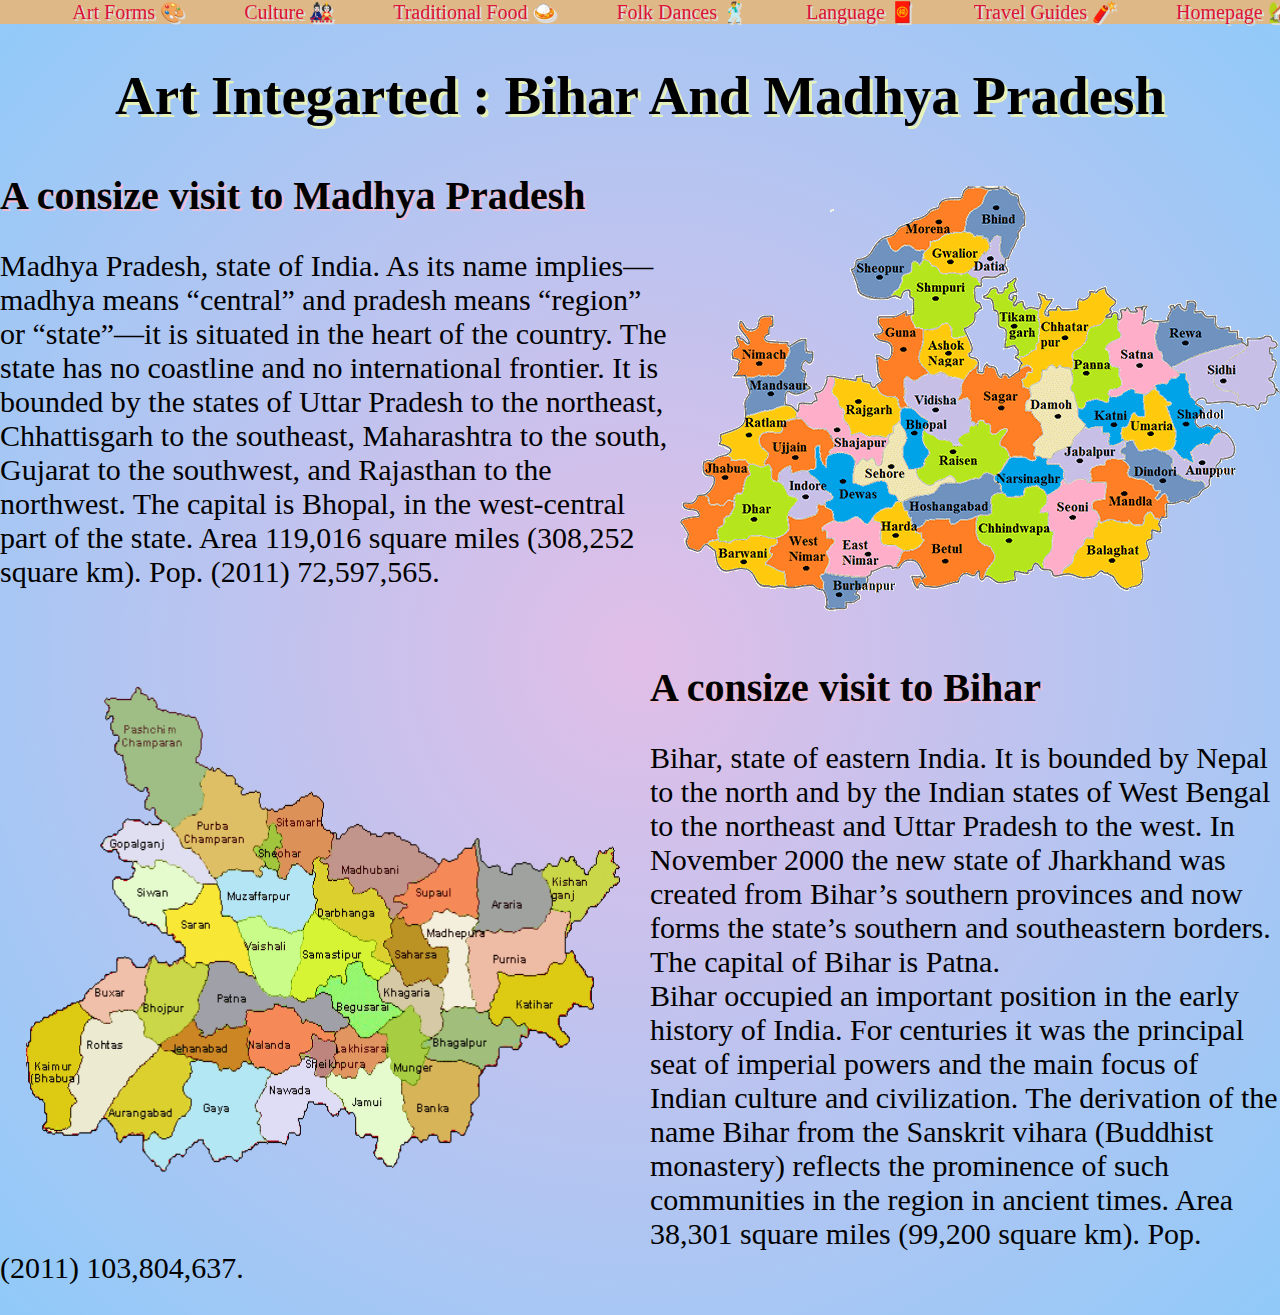
<file: index.html>
<html>
  <head>
    <title>Bihar and MP</title>
    <link rel="stylesheet" type=text/CSS href="style.css">
</head>
<body>
    <center>
    <ul>
        <li><a href="art.html" target="_self">Art Forms &#127912</a></li>
        <li><a href="culture.html" target="_self">Culture &#127886</a></li>
        <li><a href="food.html" target="_self">Traditional Food &#127835</a></li>
        <li><a href="dance.html" target="_self">Folk Dances &#128378</a></li>
        <li><a href="language.html" target="_self">Language &#129511</a></li>
        <li><a href="guide.html" target="_self">Travel Guides &#129512</a></li>
        <li><a href="index.html" target="_self">Homepage &#127969</a></li>
    </ul>
</center>
<br>
<h2>Art Integarted : Bihar And Madhya Pradesh</h2>
<img src="Madhya-Pradesh-Map.png" class="img1">

<h1>A consize visit to Madhya Pradesh</h1>
<p>
    Madhya Pradesh, state of India. As its name implies—madhya means “central” and pradesh means “region” or “state”—it is situated in the heart of the country. The state has no coastline and no international frontier. It is bounded by the states of Uttar Pradesh to the northeast, Chhattisgarh to the southeast, Maharashtra to the south, Gujarat to the southwest, and Rajasthan to the northwest. The capital is Bhopal, in the west-central part of the state. Area 119,016 square miles (308,252 square km). Pop. (2011) 72,597,565.
</p>

<br>
<img src="Bihar_district_map.png" class="img2">
<h1>A consize visit to Bihar</h1>
<p>
    Bihar, state of eastern India. It is bounded by Nepal to the north and by the Indian states of West Bengal to the northeast and Uttar Pradesh to the west. In November 2000 the new state of Jharkhand was created from Bihar’s southern provinces and now forms the state’s southern and southeastern borders. The capital of Bihar is Patna.
    <br>
    Bihar occupied an important position in the early history of India. For centuries it was the principal seat of imperial powers and the main focus of Indian culture and civilization. The derivation of the name Bihar from the Sanskrit vihara (Buddhist monastery) reflects the prominence of such communities in the region in ancient times. Area 38,301 square miles (99,200 square km). Pop. (2011) 103,804,637.
</p>
</body>
</html>
</file>
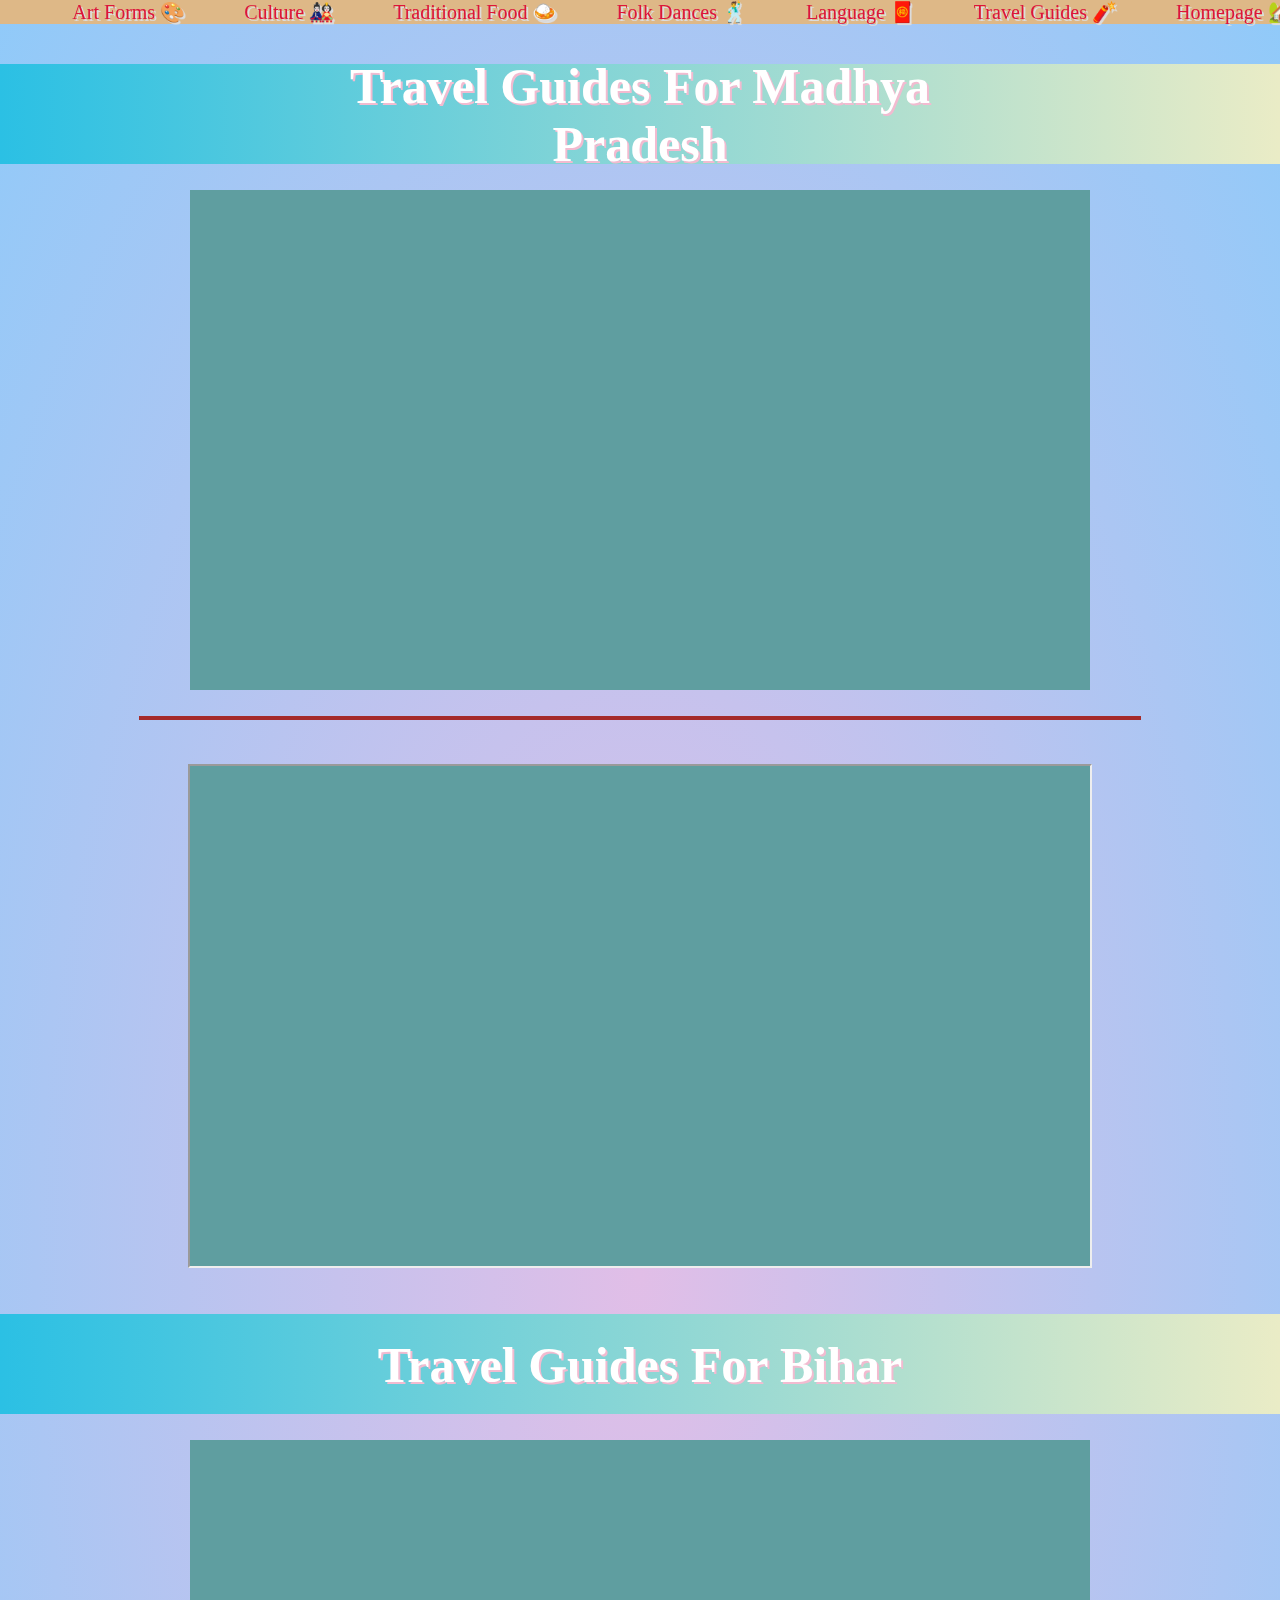
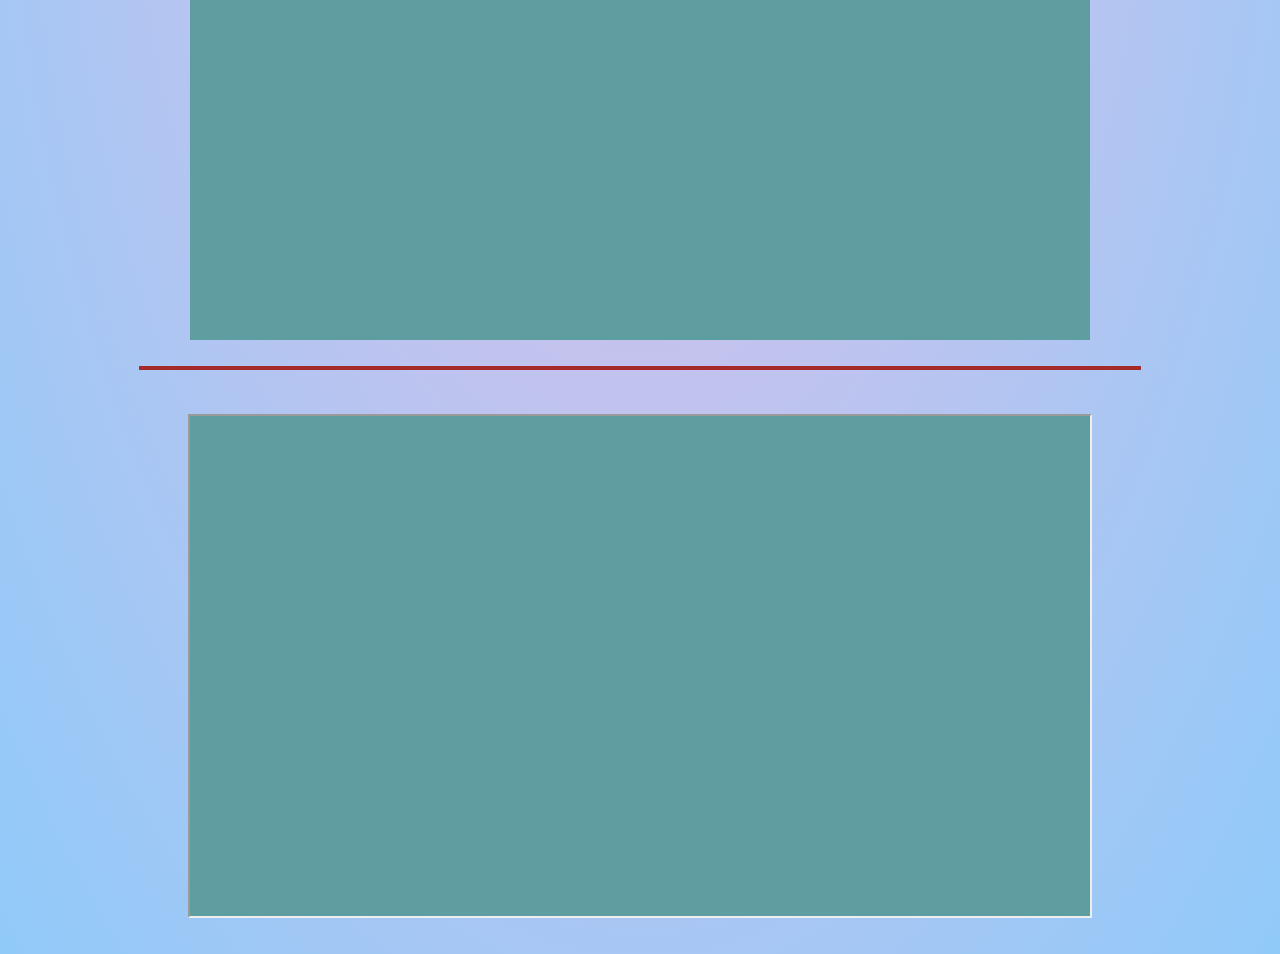
<file: guide.html>
<html>
  <head>
    <title>Bihar and MP</title>
    <link rel="stylesheet" type=text/CSS href="style.css">
</head>
<body>
    <center>
        <ul>
            <li><a href="art.html" target="_self">Art Forms &#127912</a></li>
            <li><a href="culture.html" target="_self">Culture &#127886</a></li>
            <li><a href="food.html" target="_self">Traditional Food &#127835</a></li>
            <li><a href="dance.html" target="_self">Folk Dances &#128378</a></li>
            <li><a href="language.html" target="_self">Language &#129511</a></li>
            <li><a href="guide.html" target="_self">Travel Guides &#129512</a></li>
            <li><a href="index.html" target="_self">Homepage &#127969</a></li>
        </ul>
    <br>
    <br>
    <br>
    <div class="hero-image">
        <div class="hero-text">
          <h1 style="font-size:50px">Travel Guides For Madhya Pradesh</h1>
        </div>
        </div>
        <br><br>
        <iframe width="900" height="500" src="https://www.youtube.com/embed/Ei1w3w1htc0" title="Majestic Madhya Pradesh - Itinerary for a 10 day Roadtrip with Savaari" frameborder="0" allow="accelerometer; autoplay; clipboard-write; encrypted-media; gyroscope; picture-in-picture; web-share" referrerpolicy="strict-origin-when-cross-origin" allowfullscreen></iframe>
        <br>
        <br>
        <hr width="1000" size="4" noshade="noshade" color="brown">
        <br>
<br>
<iframe width="900" height="500" src="https://www.tourmyindia.com/states/madhyapradesh/" frmeborder="0"></iframe>
<br>
<br>
<br>
<div class="hero-image">
    <div class="hero-text">
      <h1 style="font-size:50px">Travel Guides For Bihar</h1>
    </div>
    </div>
    <br>
    <br>
    <iframe width="900" height="500" src="https://www.youtube.com/embed/7kUnU3_kcAU" title="10 Best Places in Bihar, India | Travel Video | Travel Guide | SKY Travel" frameborder="0" allow="accelerometer; autoplay; clipboard-write; encrypted-media; gyroscope; picture-in-picture; web-share" referrerpolicy="strict-origin-when-cross-origin" allowfullscreen></iframe>
    <br>
        <br>
        <hr width="1000" size="4" noshade="noshade" color="brown">
        <br>
<br>
<iframe width="900" height="500" src="https://www.tourmyindia.com/states/bihar/" frmeborder="0"></iframe>
<br>
<br>
<br>
    </center>
</body>
</html>
</file>
<file: style.css>
ul{
    position: fixed;
    top: 0px;
    margin-top: 0px;
    background-color: burlywood;
    width: 100%
}

li{
    display: inline;
    padding-left: 30px;
    padding-right: 25px;
    font-size: 20px
}

body{
    background: radial-gradient(#E1BEE7 0%, #90CAF9 100%);
    margin:0;
}

.img1 {
   float: right;
   
}

p{
    font-size: 30px;
    font-family: cursive;
}

.img2{
    float: left;
    height: 600px;
    width: 650px;
}

h1 {
    text-shadow: 2px 2px #F2BBD0;
    font-size: 40px;
}

h2{
    text-align: center;
    text-shadow: 3px 3px #e7f2bb;
    font-size: 55px;

}

a {
    text-decoration: none;
    color: crimson;
    text-shadow: 2px 2px gainsboro;
}

li:hover {
    font-size: 25px;
    text-decoration: underline;
    color: aqua;
}
.hero-image {
    background-image:linear-gradient(to right, #2bc0e4, #eaecc6);
    height:100px;
    position: relative;
    top: 10px;
 }
 .hero-text {
    text-align: center;
    position: absolute;
    top: 50%;
    left: 50%;
    transform: translate(-50%, -50%);
    color: white;
  }

  .img3 {
    padding-top: 30px;
    float: right;
    height:500px;
    width: 500px;
 }
 .img4 {
    padding-top: 30px;
    float: left;
    height:500px;
    width: 500px;
 }
 iframe{
    background-color: cadetblue;
 }
</file>
